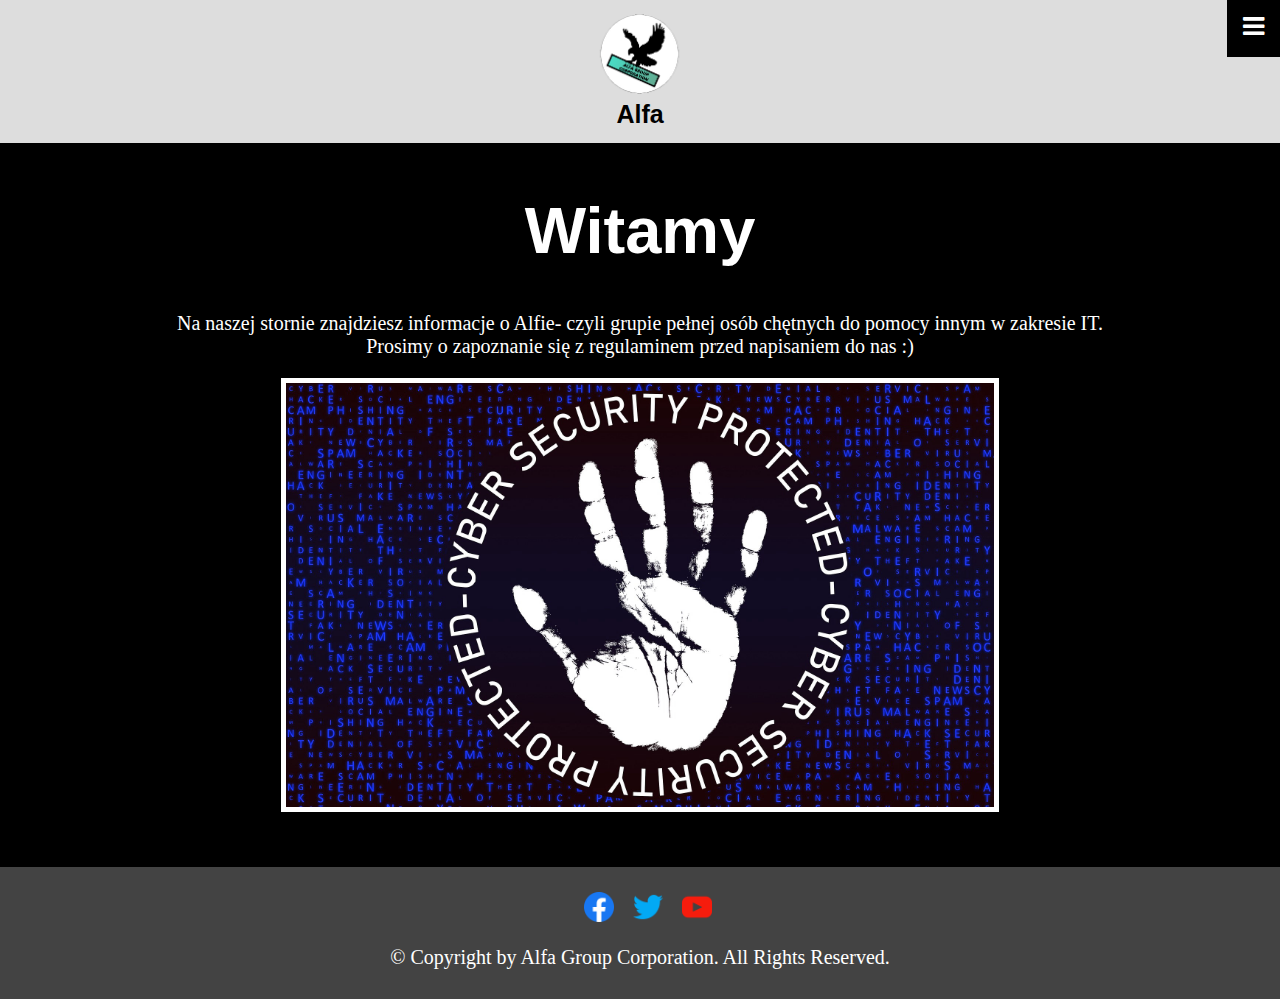
<file: index.html>
<!DOCTYPE html>
<head>
    <link rel="stylesheet" type="text/css" href="css/style.css">
    <link rel="stylesheet" type="text/css" href="css/header.css">
    <link rel="stylesheet" type="text/css" href="css/footer.css">
    <script src="java.js"></script>
    <link rel="stylesheet" href="https://cdnjs.cloudflare.com/ajax/libs/font-awesome/4.7.0/css/font-awesome.min.css">
    <title>Alfa Group Corporation</title>
</head> 

<header>
    <a href="index.html" class="active"><img src="images/1.png"><br>Alfa</a>
<div id="myLinks">
    <a href="kontakt.html">Kontakt</a>
    <a href="onas.html">O nas</a>
    <a href="naszadruzyna.html">Nasza drużyna</a>
    <a href="regulamin.html">Regulamin</a>
    <a href="dolaczdonas.html">Dołącz do nas</a>
</div>
    <a href="javascript:void(0);" class="icon" onclick="myFunction()">
    <i class="fa fa-bars"></i>
    </a>
</header>


<body>
    <div class="container">
        <h1>Witamy</h1>
        <p>Na naszej stornie znajdziesz informacje o Alfie- 
            czyli grupie pełnej osób chętnych do pomocy innym w zakresie IT.<br>
            Prosimy o zapoznanie się z regulaminem przed napisaniem do nas :)</p>
        <img src="images/2.jpg">
    </div>
</body>

<footer>
    <img src="images/facebook.png">  <img src="images/twitter.png"> <img src="images/youtube.png">

    <p>© Copyright by Alfa Group Corporation. All Rights Reserved.</p>
</footer>



</html>
</file>
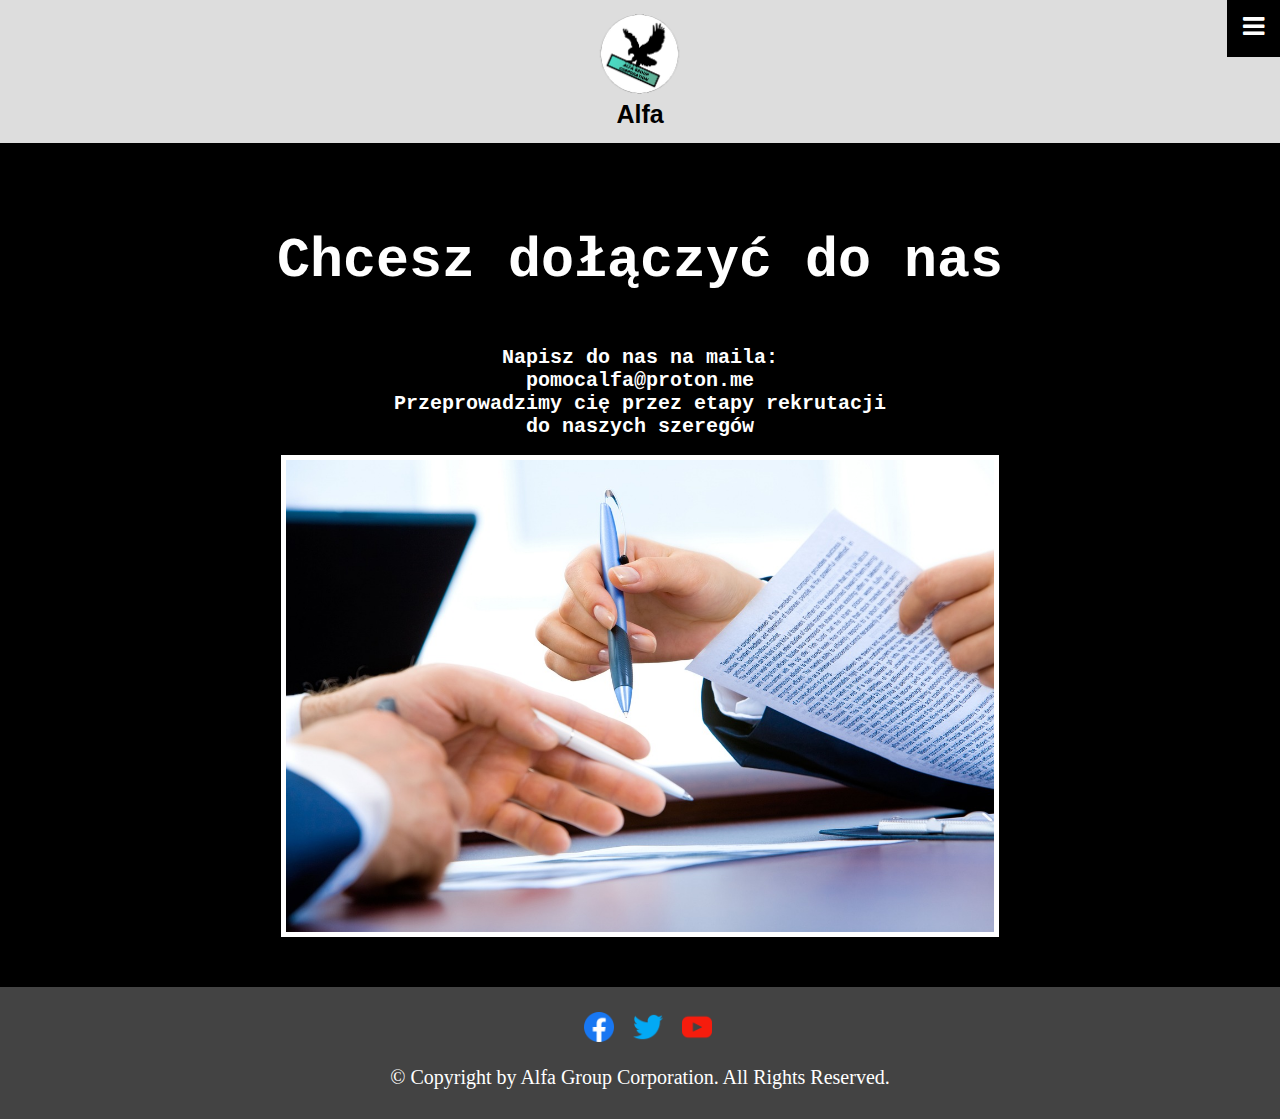
<file: dolaczdonas.html>
<!DOCTYPE html>
<head>
    <link rel="stylesheet" type="text/css" href="css/styledolacz.css">
    <link rel="stylesheet" type="text/css" href="css/header.css">
    <link rel="stylesheet" type="text/css" href="css/footer.css">
    <script src="java.js"></script>
    <link rel="stylesheet" href="https://cdnjs.cloudflare.com/ajax/libs/font-awesome/4.7.0/css/font-awesome.min.css">
    <title>Dolacz do nas</title>
</head> 


<header>
        <a href="index.html" class="active"><img src="images/1.png"><br>Alfa</a>
    <div id="myLinks">
        <a href="kontakt.html">Kontakt</a>
        <a href="onas.html">O nas</a>
        <a href="naszadruzyna.html">Nasza drużyna</a>
        <a href="regulamin.html">Regulamin</a>
        <a href="dolaczdonas.html">Dołącz do nas</a>
    </div>
        <a href="javascript:void(0);" class="icon" onclick="myFunction()">
        <i class="fa fa-bars"></i>
        </a>
</header>

<body>
    <div class="container">
        <h1>Chcesz dołączyć do nas</h1>
        <h2>Napisz do nas na maila:<br>
            pomocalfa@proton.me<br>
            Przeprowadzimy cię przez etapy rekrutacji<br>
            do naszych szeregów<br></h2>
        <img src="images/6.jpg">
    </div>
</body>


<footer>
    <a href="https://www.facebook.com/groups/166548095268225" target="_blank"><img src="images/facebook.png"></a>  <a href="https://twitter.com/Alfa_Poland" target="_blank"><img src="images/twitter.png"></a> <a href="https://www.youtube.com/@alfagroup12/featured" target="_blank"><img src="images/youtube.png"></a>
    
    <p>© Copyright by Alfa Group Corporation. All Rights Reserved.</p>
</footer>
</file>
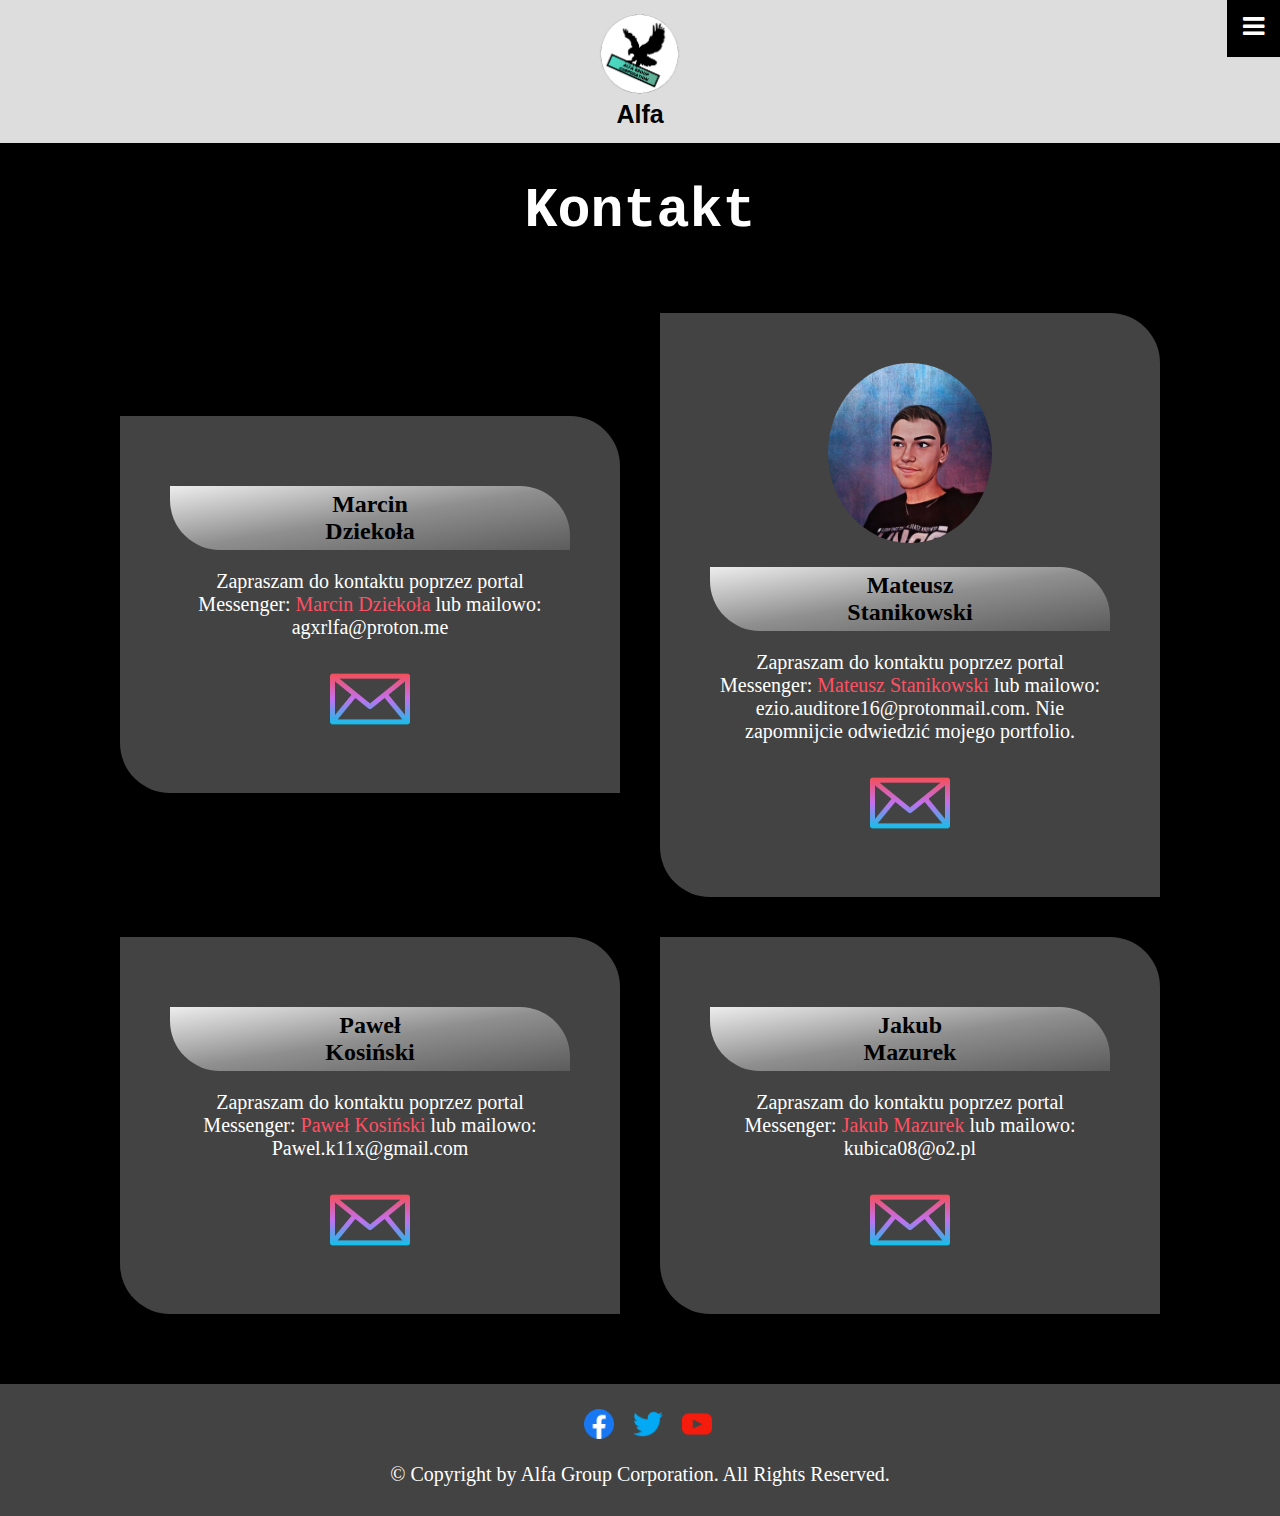
<file: kontakt.html>
<!DOCTYPE html>
<head>
    <link rel="stylesheet" type="text/css" href="css/stylekontakt.css">
    <link rel="stylesheet" type="text/css" href="css/header.css">
    <link rel="stylesheet" type="text/css" href="css/footer.css">
    <script src="java.js"></script>
    <link rel="stylesheet" href="https://cdnjs.cloudflare.com/ajax/libs/font-awesome/4.7.0/css/font-awesome.min.css">
    <title>Kontakt</title>
</head> 


<header>
        <a href="index.html" class="active"><img src="images/1.png"><br>Alfa</a>
    <div id="myLinks">
        <a href="kontakt.html">Kontakt</a>
        <a href="onas.html">O nas</a>
        <a href="naszadruzyna.html">Nasza drużyna</a>
        <a href="regulamin.html">Regulamin</a>
        <a href="dolaczdonas.html">Dołącz do nas</a>
    </div>
        <a href="javascript:void(0);" class="icon" onclick="myFunction()">
        <i class="fa fa-bars"></i>
        </a>
</header>

<body>
    <h1><b>Kontakt</b></h1>
    <div class="container">
      <div class="card">
        <h2>Marcin<br>Dziekoła</h2>
        <p>Zapraszam do kontaktu poprzez portal Messenger: <a href="#" class="FB">Marcin Dziekoła</a> lub mailowo: agxrlfa@proton.me</p>
        <a href="mailto:agxrlfa@proton.me"><img src="images/mail.png" alt="Mail" class="mail"></a>
      </div>
      <div class="card">
        <img src="images/MS.png" class="prof">
        <h2>Mateusz<br>Stanikowski</h2>
        <p>Zapraszam do kontaktu poprzez portal Messenger: <a href="#" class="FB">Mateusz Stanikowski</a> lub mailowo: ezio.auditore16@protonmail.com. Nie zapomnijcie odwiedzić mojego portfolio.</p>
        <a href="mailto:ezio.auditore16@protonmail.com"><img src="images/mail.png" alt="Mail" class="mail"></a>
      </div>
      <div class="card">
        <h2>Paweł<br>Kosiński</h2>
        <p>Zapraszam do kontaktu poprzez portal Messenger: <a href="#" class="FB">Paweł Kosiński</a> lub mailowo: Pawel.k11x@gmail.com</p>
        <a href="mailto:Pawel.k11x@gmail.com"><img src="images/mail.png" alt="Mail" class="mail"></a>
      </div>
      <div class="card">
        <h2>Jakub<br>Mazurek</h2>
        <p>Zapraszam do kontaktu poprzez portal Messenger: <a href="#" class="FB">Jakub Mazurek</a> lub mailowo: kubica08@o2.pl</p>
        <a href="mailto:kubica08@o2.pl"><img src="images/mail.png" alt="Mail" class="mail"></a>
      </div>
    </div>
  </body>
  

<footer>
    <a href="https://www.facebook.com/groups/166548095268225" target="_blank"><img src="images/facebook.png"></a>  <a href="https://twitter.com/Alfa_Poland" target="_blank"><img src="images/twitter.png"></a> <a href="https://www.youtube.com/@alfagroup12/featured" target="_blank"><img src="images/youtube.png"></a>
    
    <p>© Copyright by Alfa Group Corporation. All Rights Reserved.</p>
</footer>
</file>
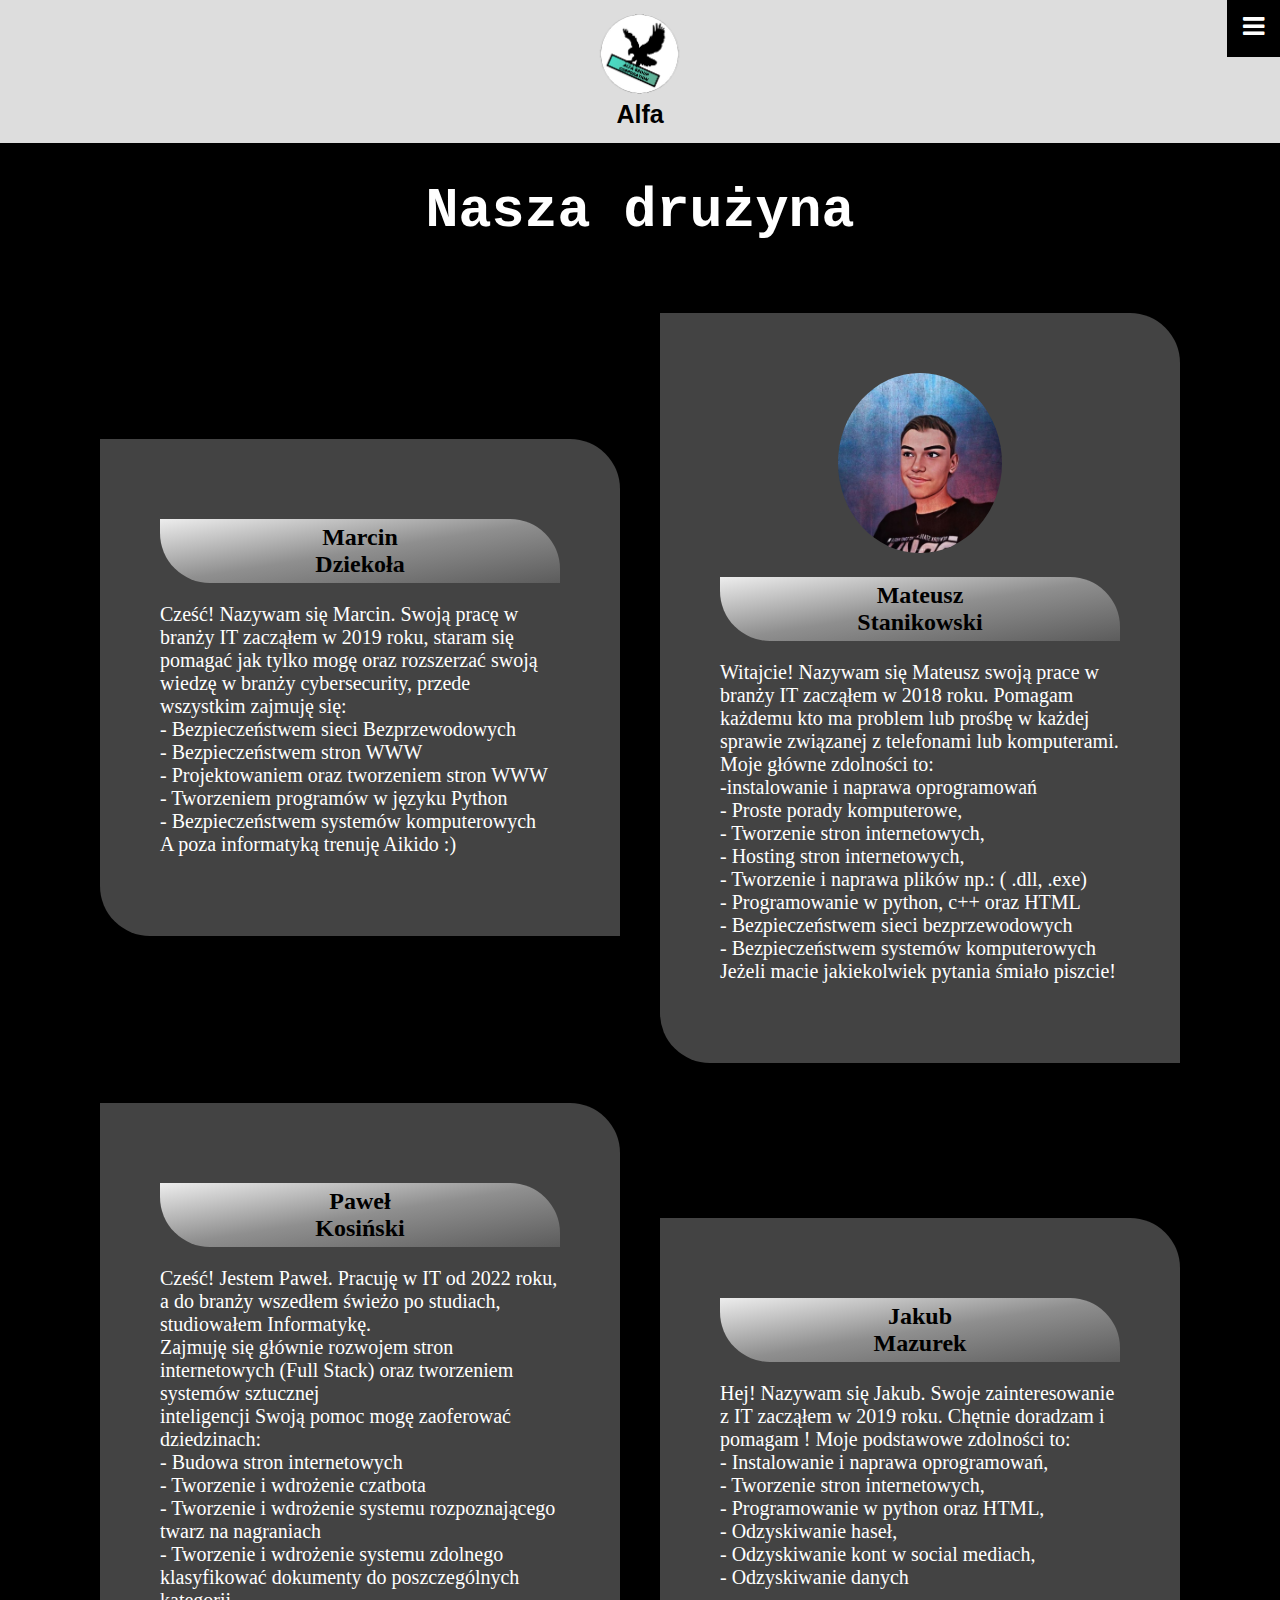
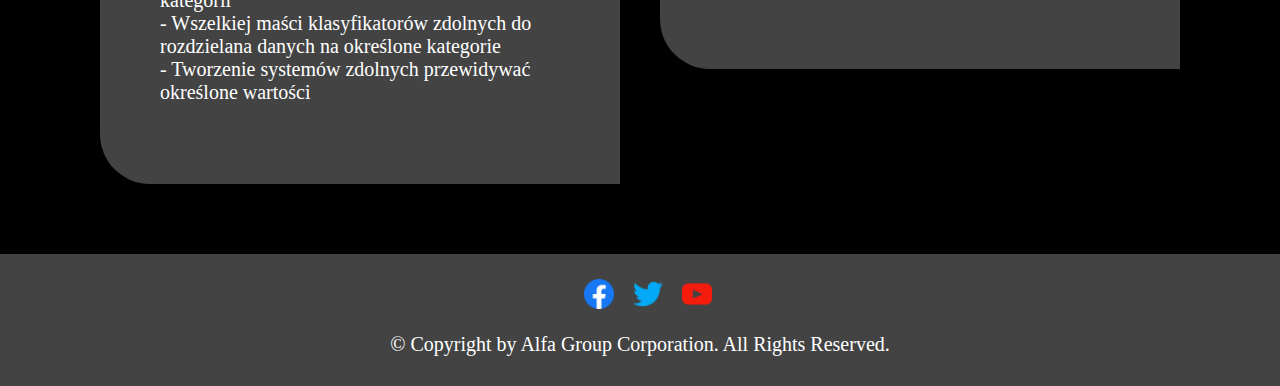
<file: naszadruzyna.html>
<!DOCTYPE html>
<head>
    <link rel="stylesheet" type="text/css" href="css/styledruzyna.css">
    <link rel="stylesheet" type="text/css" href="css/header.css">
    <link rel="stylesheet" type="text/css" href="css/footer.css">
    <script src="java.js"></script>
    <link rel="stylesheet" href="https://cdnjs.cloudflare.com/ajax/libs/font-awesome/4.7.0/css/font-awesome.min.css">
    <title>Nasza druzyna</title>
</head> 


<header>
        <a href="index.html" class="active"><img src="images/1.png"><br>Alfa</a>
    <div id="myLinks">
        <a href="kontakt.html">Kontakt</a>
        <a href="onas.html">O nas</a>
        <a href="naszadruzyna.html">Nasza drużyna</a>
        <a href="regulamin.html">Regulamin</a>
        <a href="dolaczdonas.html">Dołącz do nas</a>
    </div>
        <a href="javascript:void(0);" class="icon" onclick="myFunction()">
        <i class="fa fa-bars"></i>
        </a>
</header>

<body>
    <h1><b>Nasza drużyna</b></h1>
    <div class="container">
      <div class="card">
        <h2>Marcin<br>Dziekoła</h2>
        <p>Cześć! Nazywam się Marcin. Swoją pracę w branży IT zacząłem w 2019 roku,
             staram się pomagać jak tylko mogę oraz rozszerzać swoją wiedzę w branży cybersecurity,
              przede wszystkim zajmuję się:<br>
            - Bezpieczeństwem sieci Bezprzewodowych <br>
            - Bezpieczeństwem stron WWW <br>
            - Projektowaniem oraz tworzeniem stron WWW<br>
            - Tworzeniem programów w języku Python<br>
            - Bezpieczeństwem systemów komputerowych<br>
            A poza informatyką trenuję Aikido :) <br></p>
      </div>
      <div class="card">
        <img src="images/MS.png">
        <h2>Mateusz<br>Stanikowski</h2>
        <p>Witajcie! Nazywam się Mateusz swoją prace w branży IT zacząłem w 2018 roku. 
            Pomagam każdemu kto ma problem lub prośbę w każdej sprawie 
            związanej z telefonami lub komputerami. Moje główne zdolności to:<br>
            -instalowanie i naprawa oprogramowań<br>
            - Proste porady komputerowe,<br>
            - Tworzenie stron internetowych,<br>
            - Hosting stron internetowych,<br>
            - Tworzenie i naprawa plików np.: ( .dll, .exe)<br>
            - Programowanie w python, c++ oraz HTML<br>
            - Bezpieczeństwem sieci bezprzewodowych <br>
            - Bezpieczeństwem systemów komputerowych<br>
            Jeżeli macie jakiekolwiek pytania śmiało piszcie!<br></p>
      </div>
      <div class="card">
        <h2>Paweł<br>Kosiński</h2>
        <p>Cześć! Jestem Paweł. Pracuję w IT od 2022 roku, <br>
            a do branży wszedłem świeżo po studiach, studiowałem Informatykę. <br>
            Zajmuję się głównie rozwojem stron internetowych (Full Stack) oraz tworzeniem systemów sztucznej<br> 
            inteligencji Swoją pomoc mogę zaoferować dziedzinach:<br>
            - Budowa stron internetowych<br>
            - Tworzenie i wdrożenie czatbota<br>
            - Tworzenie i wdrożenie systemu rozpoznającego twarz na nagraniach<br>
            - Tworzenie i wdrożenie systemu zdolnego klasyfikować dokumenty do poszczególnych kategorii<br>
            - Wszelkiej maści klasyfikatorów zdolnych do rozdzielana danych na określone kategorie<br>
            - Tworzenie systemów zdolnych przewidywać określone wartości<br></p>
      </div>
      <div class="card">
        <h2>Jakub<br>Mazurek</h2>
        <p>Hej! Nazywam się Jakub. Swoje zainteresowanie z IT zacząłem w 2019 roku. Chętnie doradzam i pomagam ! Moje podstawowe zdolności to:<br>
            - Instalowanie i naprawa oprogramowań,<br>
            - Tworzenie stron internetowych,<br>
            - Programowanie w python oraz HTML,<br>
            - Odzyskiwanie haseł,<br>
            - Odzyskiwanie kont w social mediach,<br>
            - Odzyskiwanie danych<br></p>
      </div>
    </div>
  </body>

<footer>
    <a href="https://www.facebook.com/groups/166548095268225" target="_blank"><img src="images/facebook.png"></a>  <a href="https://twitter.com/Alfa_Poland" target="_blank"><img src="images/twitter.png"></a> <a href="https://www.youtube.com/@alfagroup12/featured" target="_blank"><img src="images/youtube.png"></a>
    
    <p>© Copyright by Alfa Group Corporation. All Rights Reserved.</p>
</footer>
</file>
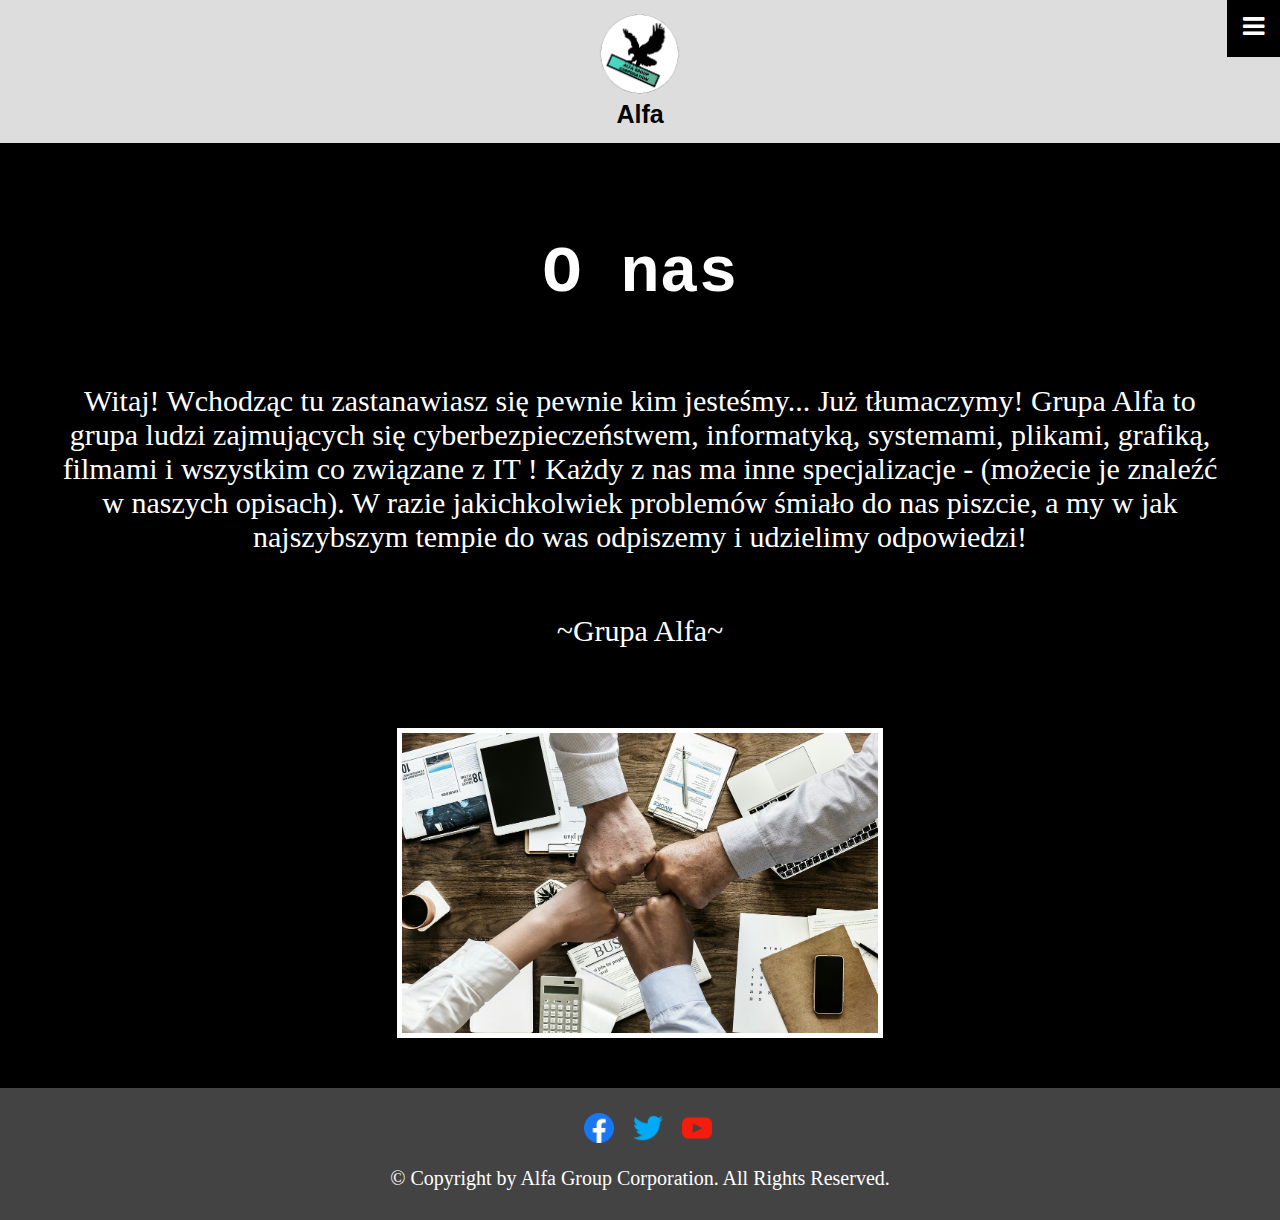
<file: onas.html>
<!DOCTYPE html>
<head>
    <link rel="stylesheet" type="text/css" href="css/styleonas.css">
    <link rel="stylesheet" type="text/css" href="css/header.css">
    <link rel="stylesheet" type="text/css" href="css/footer.css">
    <script src="java.js"></script>
    <link rel="stylesheet" href="https://cdnjs.cloudflare.com/ajax/libs/font-awesome/4.7.0/css/font-awesome.min.css">
    <title>O nas</title>
</head> 


<header>
        <a href="index.html" class="active"><img src="images/1.png"><br>Alfa</a>
    <div id="myLinks">
        <a href="kontakt.html">Kontakt</a>
        <a href="onas.html">O nas</a>
        <a href="naszadruzyna.html">Nasza drużyna</a>
        <a href="regulamin.html">Regulamin</a>
        <a href="dolaczdonas.html">Dołącz do nas</a>
    </div>
        <a href="javascript:void(0);" class="icon" onclick="myFunction()">
        <i class="fa fa-bars"></i>
        </a>
</header>


<body>
    <div class="container">
        <h1>O nas</h1>
        <p>Witaj! Wchodząc tu zastanawiasz się pewnie kim jesteśmy... Już tłumaczymy! 
            Grupa Alfa to grupa ludzi zajmujących się cyberbezpieczeństwem, informatyką, systemami, plikami, grafiką, 
            filmami i wszystkim co związane z IT ! Każdy z nas ma inne specjalizacje - (możecie je znaleźć w naszych opisach).
            W razie jakichkolwiek problemów śmiało do nas piszcie, a my w jak najszybszym tempie do was odpiszemy i udzielimy odpowiedzi!</p>
        <p>~Grupa Alfa~</p>
    </div>

    <div class="container">
        <img src="images/5.jpg">
    </div>
</body>







<footer>
    <a href="https://www.facebook.com/groups/166548095268225" target="_blank"><img src="images/facebook.png"></a>  <a href="https://twitter.com/Alfa_Poland" target="_blank"><img src="images/twitter.png"></a> <a href="https://www.youtube.com/@alfagroup12/featured" target="_blank"><img src="images/youtube.png"></a>
    
    <p>© Copyright by Alfa Group Corporation. All Rights Reserved.</p>
</footer>
</file>
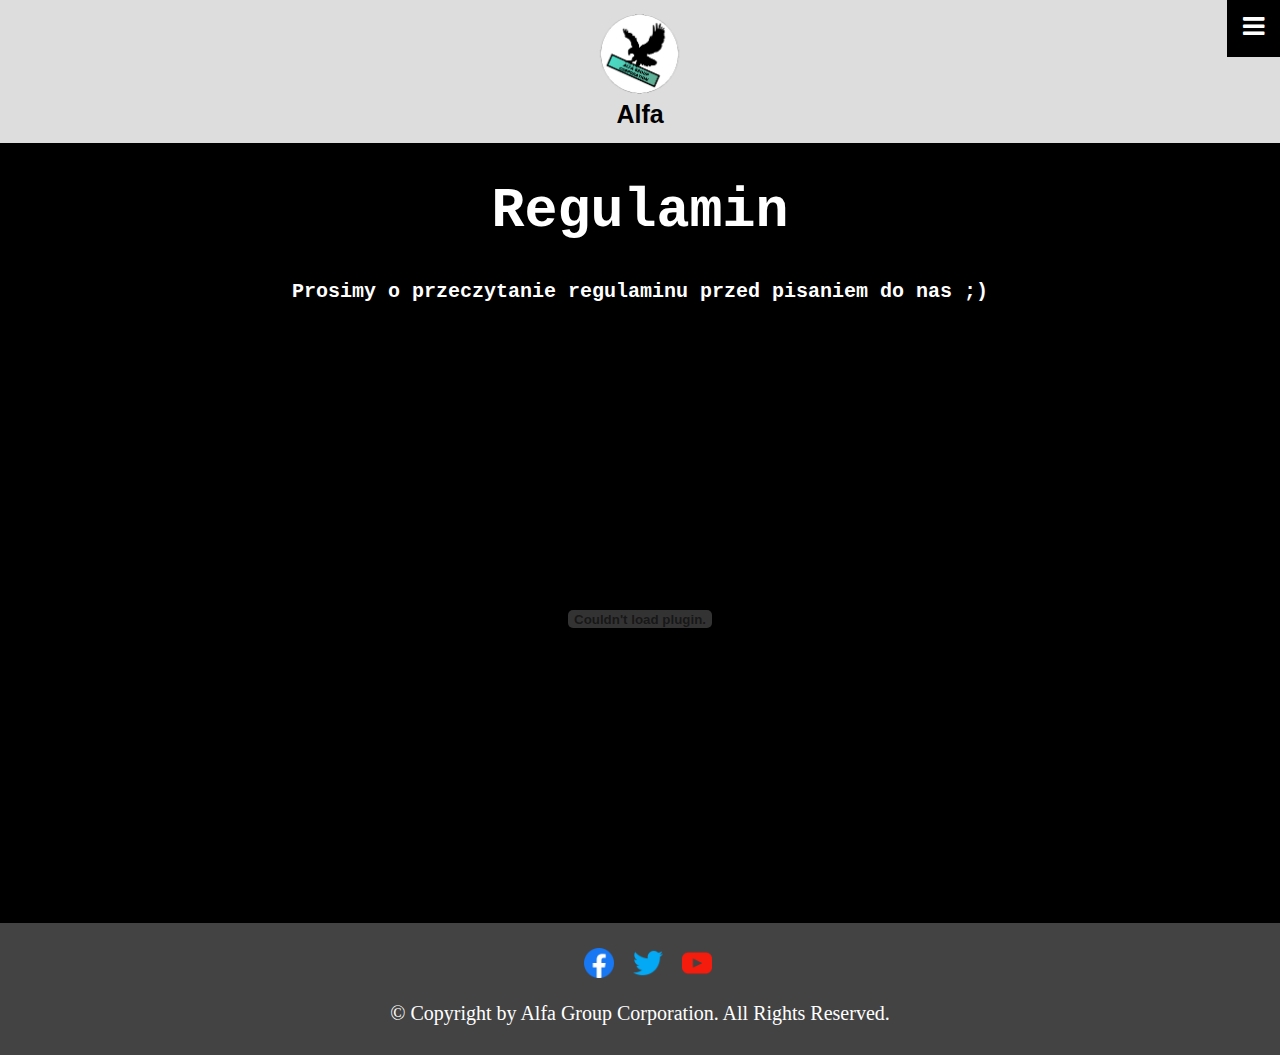
<file: regulamin.html>
<!DOCTYPE html>
<head>
    <link rel="stylesheet" type="text/css" href="css/styleregulamin.css">
    <link rel="stylesheet" type="text/css" href="css/header.css">
    <link rel="stylesheet" type="text/css" href="css/footer.css">
    <script src="java.js"></script>
    <link rel="stylesheet" href="https://cdnjs.cloudflare.com/ajax/libs/font-awesome/4.7.0/css/font-awesome.min.css">
    <title>Regulamin</title>
</head> 


<header>
        <a href="index.html" class="active"><img src="images/1.png"><br>Alfa</a>
    <div id="myLinks">
        <a href="kontakt.html">Kontakt</a>
        <a href="onas.html">O nas</a>
        <a href="naszadruzyna.html">Nasza drużyna</a>
        <a href="regulamin.html">Regulamin</a>
        <a href="dolaczdonas.html">Dołącz do nas</a>
    </div>
        <a href="javascript:void(0);" class="icon" onclick="myFunction()">
        <i class="fa fa-bars"></i>
        </a>
</header>

<body>
    <h1>Regulamin</h1>
    <h2>Prosimy o przeczytanie regulaminu przed pisaniem do nas ;) </h2>
    <embed src="Regulamin.pdf" type="application/pdf" width="100%" height="600px" />

</body>





<footer>
    <a href="https://www.facebook.com/groups/166548095268225" target="_blank"><img src="images/facebook.png"></a>  <a href="https://twitter.com/Alfa_Poland" target="_blank"><img src="images/twitter.png"></a> <a href="https://www.youtube.com/@alfagroup12/featured" target="_blank"><img src="images/youtube.png"></a>
    
    <p>© Copyright by Alfa Group Corporation. All Rights Reserved.</p>
</footer>
</file>
<file: css/style.css>
body {
    padding: 0;
    margin: 0;
    background-color: black;
}

.container {
    color: white;
    text-align: center;
    margin: 50px;
    font-size: 20px;

}

.container img {
    /*height: 500px;
    width: auto;*/
    max-width: 60%;
    height: auto;
    border: white solid 5px;
}

.container h1 {
    font-family:Arial, Helvetica, sans-serif;
    font-size: 65px;
}

footer {
    background-color: #434343;
    padding: 25px;
    justify-content: center;
    display: block;
    text-align: center;
    align-items: center;
    padding-bottom: 10px;
}

footer p{
    color: white;
    text-align: center;
    font-size: 20px;
}
</file>
<file: css/header.css>
header {
    overflow: hidden;
    background-color: #333;
    position: relative;
    justify-content: center;
    align-items: center;
    justify-content: center;

}

header img {
    border-radius: 50px;
    height: 80px;
    width: auto; 
}
  
header #myLinks {
    display: none;
}
  
header a {
    color: white;
    padding: 14px 16px;
    text-decoration: none;
    font-size: 25px;
    display: block;
    font-family: 'Courier New', Courier, monospace;
    font-weight: bold;
}
  
header a.icon {
    background: rgb(0, 0, 0);
    display: block;
    position: absolute;
    right: 0;
    top: 0;
}
  
header a:hover {
    background-color: #ddd;
    color: black;
}
  
.active {
    background-color: #434343;
    color: white;
    text-align: center;
    font-family: 'Franklin Gothic Medium', 'Arial Narrow', Arial, sans-serif;
    
}

@media only screen and (max-width: 700px) {
    header a {
        font-size: 40px
    }
}
</file>
<file: css/footer.css>
footer {
    background-color: #434343;
    padding: 25px;
    justify-content: center;
    display: block;
    text-align: center;
    align-items: center;
    padding-bottom: 10px;

}

footer p{
    color: white;
    text-align: center;
    font-size: 20px;

}

footer img {
    height: 30px;
    margin-left: 15px;
    cursor: pointer;
}
</file>
<file: css/styledolacz.css>
body {
    padding: 0;
    margin: 0;
    background-color: black;
}

.container {
  display: flex;
  flex-direction: column;
  flex-wrap: wrap;
  justify-content: center;
  align-items: center;
  text-align: center;
  margin: 50px;
}

body h1 {
    text-align: center;
    font-size: 55px;
    color: white;
    font-family: 'Courier New', Courier, monospace;
}

body h2 {
  text-align: center;
  font-size: 20px;
  color: white;
  font-family: 'Courier New', Courier, monospace;
}

.container img {
    /*height: 500px;
    width: auto;*/
    max-width: 60%;
    height: auto;
    border: white solid 5px;
}
</file>
<file: css/stylekontakt.css>
body {
    padding: 0;
    margin: 0;
    background-color: black;
}

.container {
  display: flex;
  flex-wrap: wrap;
  justify-content: center;
  align-items: center;
  text-align: center;
  margin: 50px;
}

body h1 {
    text-align: center;
    font-size: 55px;
    color: white;
    font-family: 'Courier New', Courier, monospace;
}

.card {
  flex-basis: 400px;
  margin: 20px;
  padding: 50px;
  background-color: #434343;
  border-radius: 0px 50px 0px 50px;
}

.card h2 {
  background: linear-gradient(to left top, #5c5c5c, #8f8f8f, #ededed);
  padding: 5px;
  border-radius: 0px 50px 0px 50px;
  margin-bottom: 10px;
}

.card p {
  color: white;
  font-size: 20px;
}

/*.card a {
  display: inline-block;
  margin-top: 10px;
}*/

.mail1 {
    display: inline-block;
    margin-top: 10px;
}

.FB {
    padding: auto;
    text-decoration: none;
    color: #fd5163;
}

.FB:hover{
    text-decoration: underline;
}

/*.card img {
  height: 80px;
  width: auto;
  cursor: pointer;
}*/

.mail {
    height: 80px;
    width: auto;
    cursor: pointer;
}

.prof {
    height: 180px;
    width: auto;
    cursor: pointer;
    border-radius: 50%;
}


@media only screen and (max-width: 768px) {

  .container {
    display: flex;
    flex-wrap: wrap;
    justify-content: center;
    align-items: center;
    text-align: center;
    margin: 10px;
  }

  .card {
      flex-basis: content;
      margin: 20px;
      padding: 50px;
      display: flex;
      flex-direction: column;
      background-color: #434343;
      border-radius: 0px 50px 0px 50px;
      text-align: center;
  }

  .card p {
      color: #ffffff;
      flex-basis: content;
      font-size: 20px;
      text-align: left;
      position: static;
      flex-grow: 3;
    }


  .prof {
    height: 200px;
    width: auto;
    cursor: pointer;
    border-radius: 50%;
    flex-grow: 1;
}

  .mail {
    height: 80px;
    flex-grow: 4;
    width: auto;
    cursor: pointer;
  }

  .card h2 {
    background: linear-gradient(to left top, #5c5c5c, #8f8f8f, #ededed);
    padding: 5px;
    border-radius: 0px 50px 0px 50px;
    text-align: center;
    flex-grow: 2;
    margin-bottom: 10px;
  }
  
}
</file>
<file: css/styledruzyna.css>
body {
    padding: 0;
    margin: 0;
    background-color: black;
}

.container {
  display: flex;
  flex-wrap: wrap;
  justify-content: center;
  align-items: center;
  text-align: left;
  margin: 50px;
}

body h1 {
    text-align: center;
    font-size: 55px;
    color: white;
    font-family: 'Courier New', Courier, monospace;
}

.card {
  flex-basis: 400px;
  margin: 20px;
  padding: 60px;
  background-color: #434343;
  border-radius: 0px 50px 0px 50px;
  text-align: center;
}

.card h2 {
  background: linear-gradient(to left top, #5c5c5c, #8f8f8f, #ededed);
  padding: 5px;
  border-radius: 0px 50px 0px 50px;
  text-align: center;
  margin-bottom: 10px;
}

.card p {
  color: white;
  font-size: 20px;
  text-align: left;
}

.card a {
  display: inline-block;
  margin-top: 10px;
}

.card img {
    height: 180px;
    width: auto;
    cursor: pointer;
    border-radius: 50%;
}


@media only screen and (max-width: 700px) {

  .container {
    display: flex;
    flex-wrap: wrap;
    justify-content: center;
    align-items: center;
    text-align: left;
    margin: 50px;
  }

  .card {
    flex-basis: content;
    margin: 20px;
    padding: 50px;
    display: flex;
    flex-direction: column;
    background-color: #434343;
    border-radius: 0px 50px 0px 50px;
    text-align: center;
  }

  .card p {
    color: #ffffff;
    flex-basis: content;
    font-size: 20px;
    text-align: left;
    position: static;
    flex-grow: 3;
  }

  .card img {
    height: 200px;
    flex-grow: 1;
    width: auto;
    cursor: pointer;
    border-radius: 50%;
  }

  .card h2 {
    background: linear-gradient(to left top, #5c5c5c, #8f8f8f, #ededed);
    padding: 5px;
    border-radius: 0px 50px 0px 50px;
    text-align: center;
    flex-grow: 2;
    margin-bottom: 10px;
  }
    
}
</file>
<file: css/styleonas.css>
body {
    padding: 0;
    margin: 0;
    background-color: black;
}

.container {
    display: flex;
    flex-wrap: wrap;
    justify-content: center;
    align-items: center;
    text-align: center;
    margin: 50px;
}

.container h1 {
    font-family: 'Courier New', Courier, monospace;
    color: white;
    font-size: 65px;
}

.container img {
    border: white solid 5px;
    height: 300px;
    width: auto;
}

.container p {
    color: white;
    font-size: 30px;
}
</file>
<file: css/styleregulamin.css>
body {
    padding: 0;
    margin: 0;
    background-color: black;
}

.container {
  display: flex;
  flex-wrap: wrap;
  justify-content: center;
  align-items: center;
  text-align: center;
  margin: 50px;
}

body h1 {
    text-align: center;
    font-size: 55px;
    color: white;
    font-family: 'Courier New', Courier, monospace;
}

body h2 {
  text-align: center;
  font-size: 20px;
  color: white;
  font-family: 'Courier New', Courier, monospace;
}
</file>
